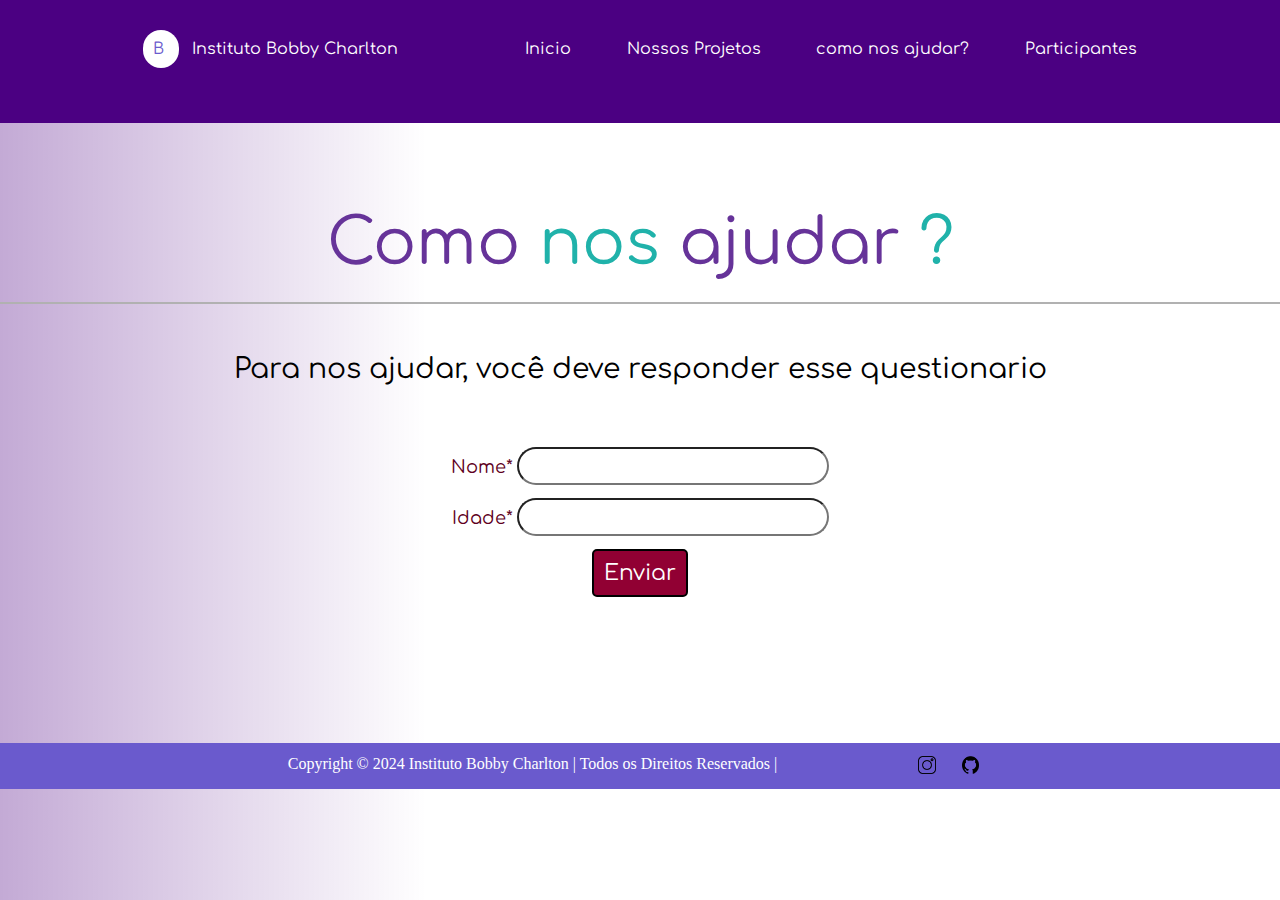
<file: comoNosAjudar.html>
<!DOCTYPE html>
<html lang="en">
<head>
    <meta charset="UTF-8">
    <meta name="viewport" content="width=device-width, initial-scale=1.0">
    <title>Instituto Bobby Charlton</title>
    <link rel="stylesheet" href="bonitinho.css">
</head>
<body>
    <header>
        <a href="index.html">
        <p>
            <span>
                B
            </span>
            Instituto Bobby Charlton
        </p>
    </a>
        <nav>
            <ul>
                <li >
                    <a href="index.html">
                        Inicio
                    </a>
                </li>
                <li>
                    <a href="NossosProjetos.html">
                        Nossos Projetos
                    </a>
                </li>
                <li onclick="vcJaEstaAqui()">
                    <a href="comoNosAjudar.html">como nos ajudar?</a>
                </li>
                <li>
                    <a href="participantes.html">Participantes</a>
                </li>
            </ul>
        </nav>

    </header>
    <main >
        <h1>
            Como <span>nos</span> ajudar <span>?</span>
        </h1>

        <h2>
            Para nos ajudar, você deve responder esse questionario
        </h2>
        <div class="perguntas">

            <form action="#" method="get">
                <p style="margin-bottom: 1vw; margin-top: 5vw;">
                    <label class="tittle-quests" for="nome">Nome*</label>
                    <input type="text" id="nome">
                </p>
                <p style="margin-bottom: 1vw;">
                <label class="tittle-quests" for="idade">Idade*</label>
                <input type="number" id="idade">
            </p>
            </form>
            <p>
                <button class="enviar" onclick="restoForm()">
                    Enviar
                </button>
            </p>
        </div>

        <div class="prosseguir">
            <p id="boasVindas"></p>
            <p id="linkabaixo">
                <a href="formulario.html" id="esseLink"></a>
            </p>

        </div>
    </main>



    <footer class="rod-hmpg">
        <p>
            Copyright © 2024 Instituto Bobby Charlton | Todos os Direitos Reservados |
        </p>
        <ul>
            <li>
                <a href=""><img  src="IMG/instagram.png" alt=""></a>
            </li>
            <li>
                <a href="https://github.com/LucasFontini1/trabalho-de-p.i"><img  src="IMG/github.png" alt=""></a>
            </li>
        </ul>
    </footer>
    <i></i>
    <script src="cod.js"></script>
</body>
</html>
</file>
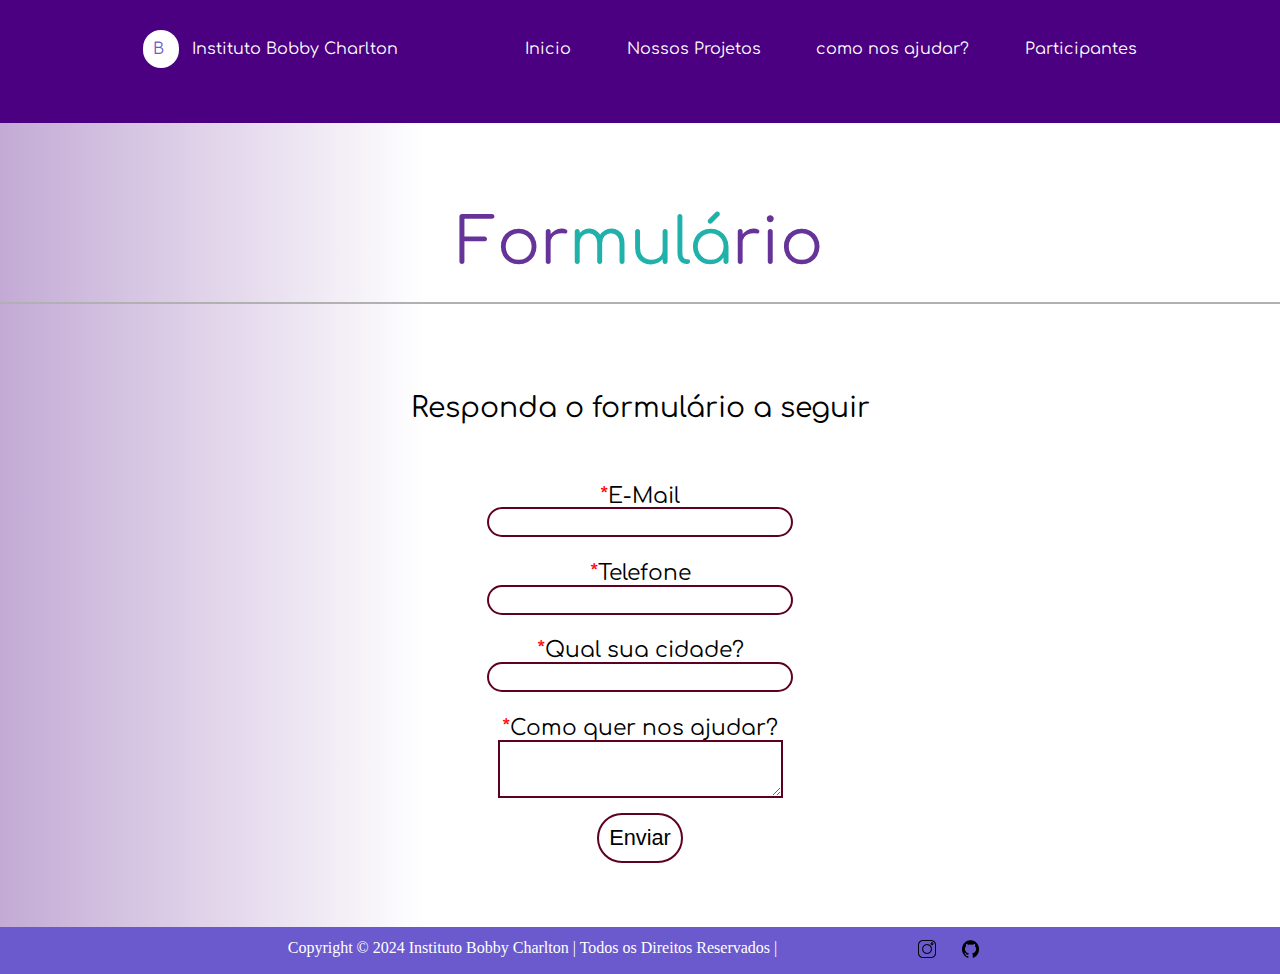
<file: formulario.html>
<!DOCTYPE html>
<html lang="en">
<head>
    <meta charset="UTF-8">
    <meta name="viewport" content="width=device-width, initial-scale=1.0">
    <title>Instituto Bobby Charlton</title>
    <link rel="stylesheet" href="bonitinho.css">
</head>
<body>
    
    <header>
        <a href="index.html">
            <p>
                <span>
                    B
                </span>
                Instituto Bobby Charlton
            </p>
        </a>
            <nav>
                <ul>
                    <li >
                        <a href="index.html">
                            Inicio
                        </a>
                    </li>
                    <li>
                        <a href="NossosProjetos.html">
                            Nossos Projetos
                        </a>
                    </li>
                    <li onclick="vcJaEstaAqui()">
                        <a href="comoNosAjudar.html">como nos ajudar?</a>
                    </li>
                    <li>
                        <a href="participantes.html">Participantes</a>
                    </li>
                </ul>
            </nav>
    </header>
    <main>
        <h1>
            For<span>mulá</span>rio
        </h1>
        <section id="form">
            <h2>
                Responda o formulário a seguir
            </h2>
            <form action="#" method="get">
                <p>
                    <label for="email"><span style="color: red;">*</span>E-Mail</label> <br>
                    <input type="email" id="mail">
                </p>
                <p>
                    <label for="tele"><span style="color: red;">*</span>Telefone</label> <br>
                    <input type="tel" id="telef">
                </p>
                <p>
                    <label for="cid"><span style="color: red;">*</span>Qual sua cidade?</label> <br>
                    <input type="text" id="cdd">
                </p>
                <p>
                    <label for="email"><span style="color: red;">*</span>Como quer nos ajudar?</label> <br>
                    <textarea name="comoAjudar" id="cmAjudar"></textarea>
                </p>
                <button onclick="send()">
                    Enviar
                </button>
                
            </form>
        </section>

    </main>
    <footer class="rod-hmpg"
        <p>
            Copyright © 2024 Instituto Bobby Charlton | Todos os Direitos Reservados |
        </p>
        <ul>
            <li>
                <a href=""><img  src="IMG/instagram.png" alt=""></a>
            </li>
            <li>
                <a href="https://github.com/LucasFontini1/trabalho-de-p.i"><img  src="IMG/github.png" alt=""></a>
            </li>
        </ul>
    </footer>
<i></i>


    <script src="cod.js"></script>
</body>
</html>
</file>
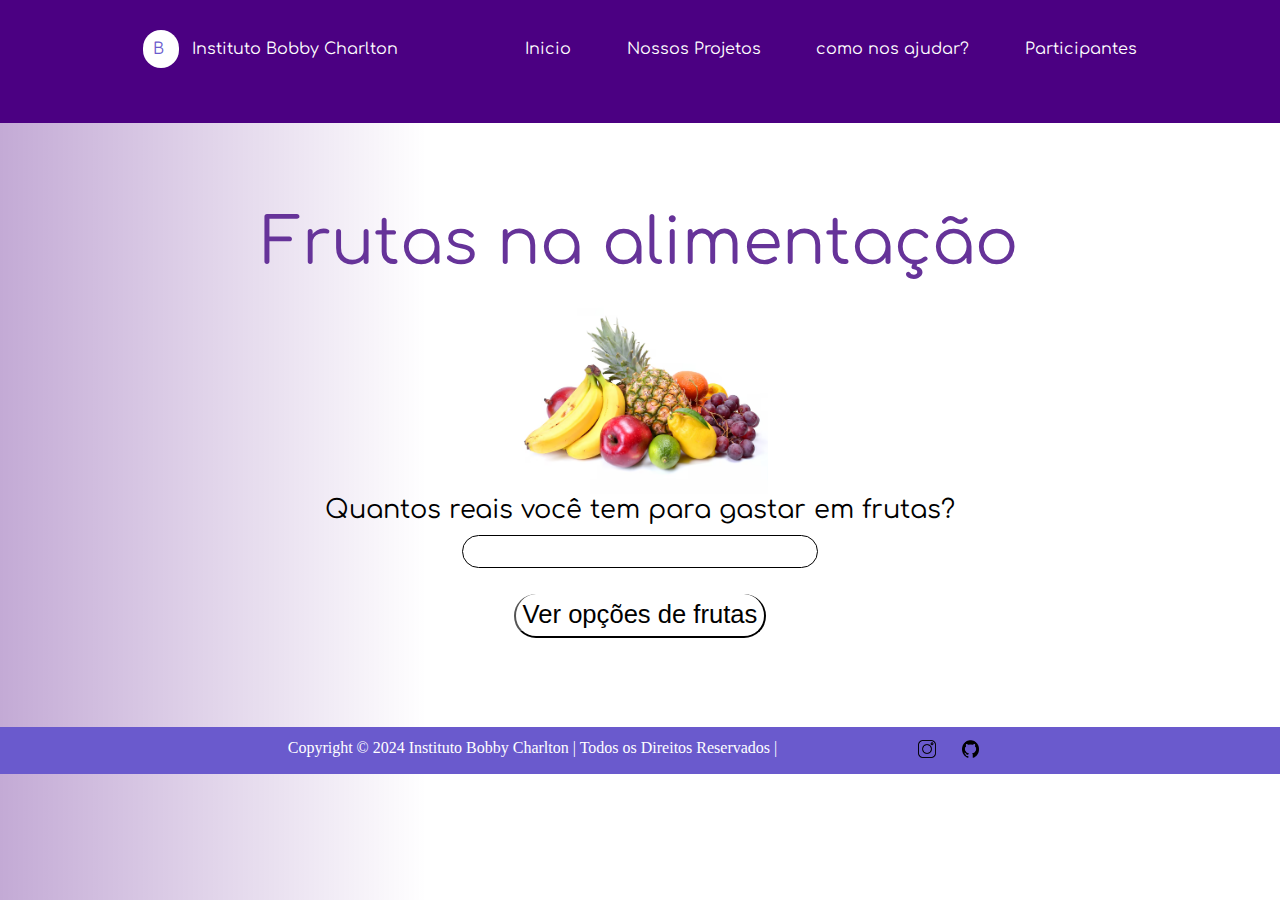
<file: frutas.html>
<!DOCTYPE html>
<html lang="pt-BR">
<head>
    <meta charset="UTF-8">
    <meta name="viewport" content="width=device-width, initial-scale=1.0">
    <title>Instituto Bobby Charlton</title>
    <link rel="stylesheet" href="bonitinho.css">
    <link rel="stylesheet" href="style.css">
<body>
    <header>
        <a href="index.html">
            <p>
                <span>
                    B
                </span>
                Instituto Bobby Charlton
            </p>
        </a>
        <nav>
            <ul>
                <li>
                    <a href="index.html">
                        Inicio
                    </a>
                </li>
                <li>
                    <a href="NossosProjetos.html">
                        Nossos Projetos
                    </a>
                </li>
                <li>
                    <a href="comoNosAjudar.html">como nos ajudar?</a>
                </li>
                <li>
                    <a href="participantes.html">Participantes</a>
                </li>
            </ul>
        </nav>

    </header>

    <main>
        <section>
            <h1 style="border: none;
            margin-bottom: 0;">
                Frutas na alimentação
            </h1>
            <p id="Ffresca">
                <img id="fFresca" src="./IMG/fruta-fresca_181303-670.avif" alt="fruta-fresca_181303-670">
            </p>
        </section>
        <section id="fruta-preco">
            <p class="lab">
                <label for="price">Quantos reais você tem para gastar em frutas?</label> <br>
                <input type="number" for="price" id="priceFruit">
            </p>
            <p>
                <button style="border-top:2vw;" onclick="calcFruta()">Ver opções de frutas</button>
            </p>
        </section>
        <section id="result-fruits">

        </section>
    </main>

    <footer class="rod-hmpg">
        <p>
            Copyright © 2024 Instituto Bobby Charlton | Todos os Direitos Reservados |
        </p>
        <ul>
            <li>
                <a href=""><img height="25" width="25" src="IMG/instagram.png" alt=""></a>
            </li>
            <li>
                <a href="https://github.com/LucasFontini1/trabalho-de-p.i"><img height="25" width="25"
                        src="IMG/github.png" alt=""></a>
            </li>
        </ul>
    </footer>
    <script>
    const frutas = [
        "Banana",
        "Laranja",
        "Limão",
        "Maçã",
        "Mamão",
        "Abacaxi",
        "Melancia",
        "Melão",
        "Tangerina/Mexerica",
        "Coco Verde",
        "Pera",
        "Abacate",
        "Goiaba",
        "Ameixa nacional",
        "Caqui",
        "Uva comum"
    ];
    const frutasCaras = [
  "Blueberry (mirtilo)",
  "Framboesa",
  "Amora",
  "Cereja",
  "Figo fresco",
  "Physalis",
  "Kiwi amarelo (ou dourado)",
  "Uva sem semente importada",
  "Pitaia (fruta do dragão)",
  "Lichia",
  "Romã",
  "Caqui importado",
  "Damasco fresco",
  "Pêssego importado",
  "Maçã Fuji importada"
];

    function calcFruta(){
    const precoFruta = document.getElementById("priceFruit");
        if (precoFruta.value !== '' && precoFruta.value>0){
            if (precoFruta.value <5){
                document.getElementById('result-fruits').innerHTML = "<h2>Dinheiro insuficiente</h2>"
            }else if(precoFruta.value <= 10){
                document.getElementById('result-fruits').innerHTML = `<p>${frutas.join("<br>")}<br> <button id="lim" onclick="limpa()">Limpar</button></p>`

            }else if (precoFruta.value>10){
                document.getElementById('result-fruits').innerHTML = `<p>${frutas.concat(frutasCaras).join("<br>")}<br> <button id="lim" onclick="limpa()">Limpar</button></p>`
            }
        }else{
            document.getElementById('result-fruits').innerHTML = "<h2>Valor incorreto</h2>"
        }
    }






function limpa(){
    document.getElementById('result-fruits').innerHTML = ""
}
    </script>
</body>
</html>
</file>
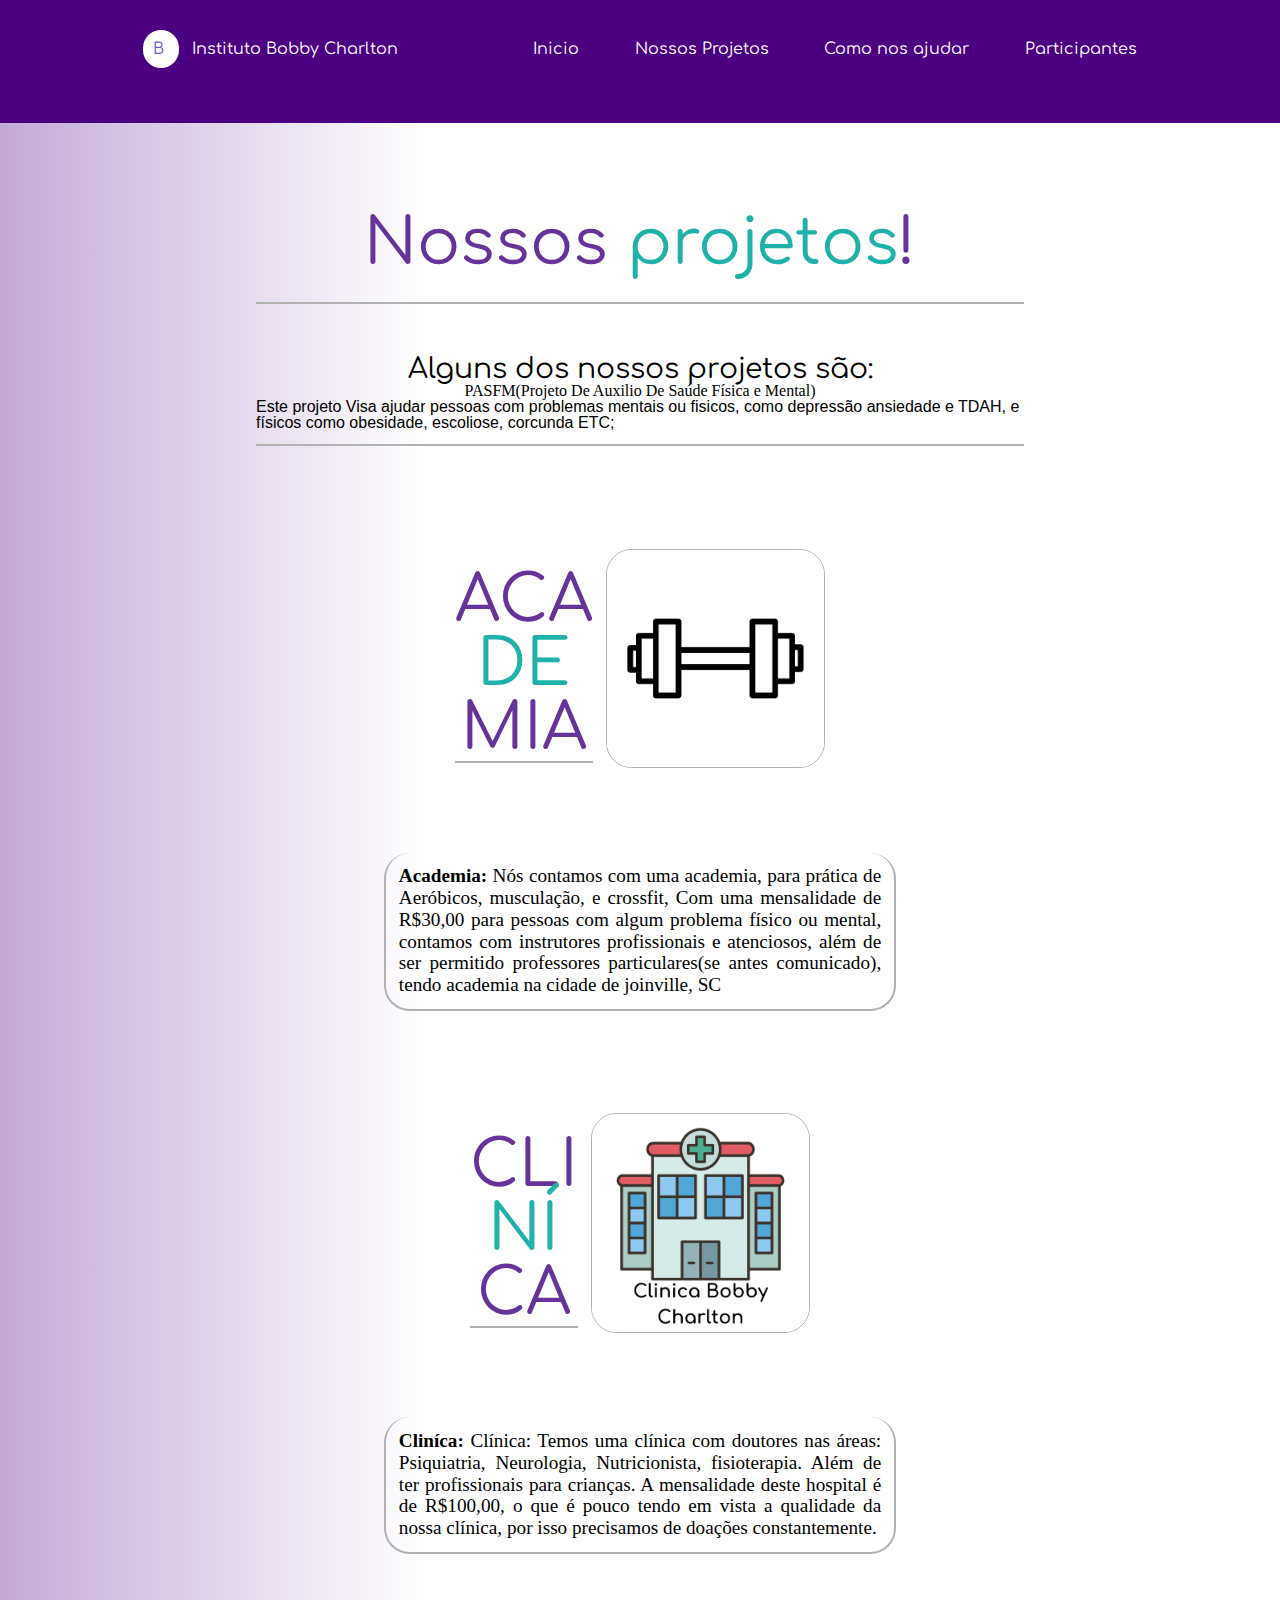
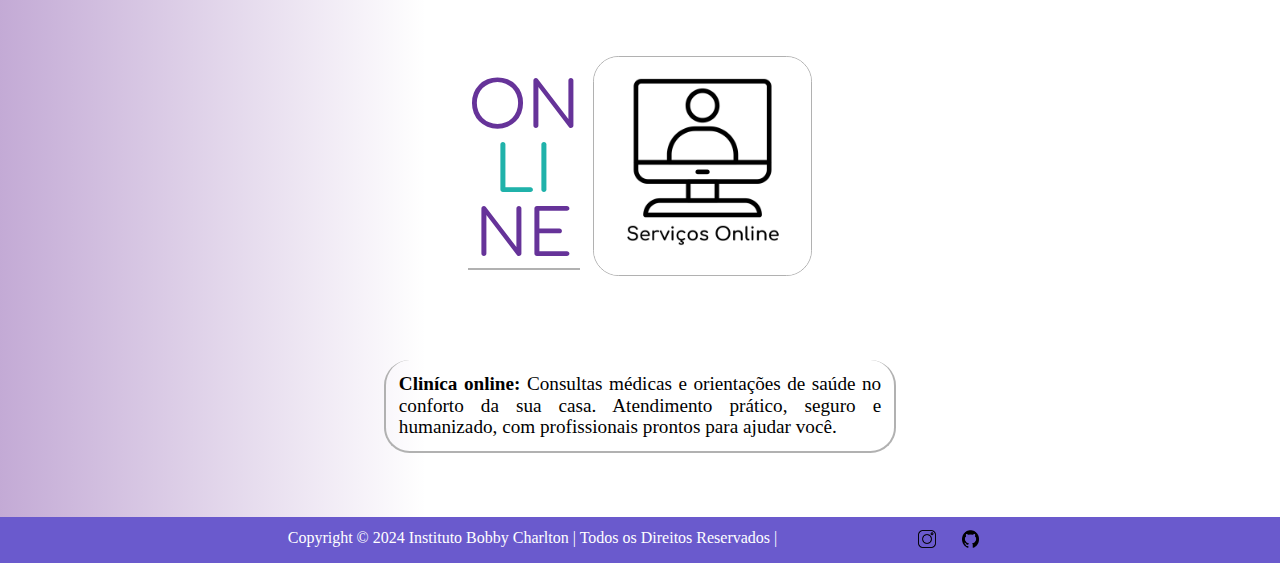
<file: NossosProjetos.html>
<!DOCTYPE html>
<html lang="en">
<head>
    <meta charset="UTF-8">
    <meta name="viewport" content="width=device-width, initial-scale=1.0">
    <title>Instituto Bobby Charlton</title>
    <link rel="stylesheet" href="bonitinho.css">
</head>
<body class="proje">
    <header>
        <a href="index.html">
        <p>
            <span>
                B
            </span>
            Instituto Bobby Charlton
        </p>
    </a>
        <nav>
            <ul>
                <li onclick="">
                    <a href="index.html">
                        Inicio
                    </a>
                </li>
                <li onclick="vcJaEstaAquiDois()">
                    <a href="">
                        Nossos Projetos
                    </a>
                </li>
                <li>
                    <a href="comoNosAjudar.html">Como nos ajudar</a>
                </li>
                <li>
                    <a href="participantes.html">Participantes</a>
                </li>
            </ul>
        </nav>

    </header>
    <main>
        <h1>
            Nossos <span>projetos</span>! 
        </h1>
        <h2>
            Alguns dos nossos projetos são:
        </h2>
        <p class="tittle-projeto">
            PASFM(Projeto De Auxilio De Saúde Física e Mental)
        </p>
        <p id="OBJ-projeto">
            Este projeto Visa ajudar pessoas com problemas mentais ou fisicos, como depressão ansiedade e TDAH, e físicos como obesidade, escoliose, corcunda ETC;
        </p>
        <section class="projetos">
            <div>
            <h1>
                ACA <br>  <span>DE</span> <br> MIA
            </h1>
            <img style="height: 17vw ; width: 17vw;" src="IMG/receba.png" alt="Academia img">
            </div>
            <p>
                <strong>Academia:</strong> Nós contamos com uma academia, para prática de Aeróbicos, musculação, e crossfit, Com uma mensalidade de R$30,00 para pessoas com algum problema físico ou mental, contamos com instrutores profissionais e atenciosos, além de ser permitido professores particulares(se antes comunicado), tendo academia na cidade de joinville, SC
            </p>
        </section>

        <section class="projetos">
            <div>
            <h1>
                CLI <br>  <span>NÍ</span> <br> CA
            </h1>
            <img style="height: 17vw ; width: 17vw;" src="IMG/Clinica Bobby Charlton.png" alt="Academia img">
            </div>
            <p>
                <strong>Cliníca:</strong> Clínica: Temos uma clínica com doutores nas áreas: Psiquiatria, Neurologia, Nutricionista, fisioterapia. Além de ter profissionais para crianças. A mensalidade deste hospital é de R$100,00, o que é pouco tendo em vista a qualidade da nossa clínica, por isso precisamos de doações constantemente.
            </p><i></i>
        </section>
        <section class="projetos">
            <div>
            <h1>
                ON <br>  <span>LI</span> <br> NE
            </h1>
            <img style="height: 17vw ; width: 17vw;" src="IMG/Design sem nome.png" alt="Academia img">
            </div>
            <p>
                <strong>Cliníca online:</strong> Consultas médicas e orientações de saúde no conforto da sua casa. Atendimento prático, seguro e humanizado, com profissionais prontos para ajudar você.
            </p>
        </section>
    </main>

    <footer class="rod-hmpg">
        <p>
            Copyright © 2024 Instituto Bobby Charlton | Todos os Direitos Reservados |
        </p>
        <ul>
            <li>
                <a href=""><img  src="IMG/instagram.png" alt=""></a>
            </li>
            <li>
                <a href="https://github.com/LucasFontini1/trabalho-de-p.i"><img  src="IMG/github.png" alt=""></a>
            </li>
        </ul>
    </footer>
    <script src="cod.js"></script>
</body>
</html>
</file>
<file: bonitinho.css>
@import url('https://fonts.googleapis.com/css2?family=Comfortaa:wght@300..700&display=swap');
@import url('https://fonts.googleapis.com/css2?family=Roboto:ital,wght@0,100;0,300;0,400;0,500;0,700;0,900;1,100;1,300;1,400;1,500;1,700;1,900&display=swap');
@import url('https://fonts.googleapis.com/css2?family=Oswald:wght@200..700&display=swap');
@import url('https://fonts.googleapis.com/css2?family=Lato:ital,wght@0,100;0,300;0,400;0,700;0,900;1,100;1,300;1,400;1,700;1,900&display=swap');
@import url('https://fonts.googleapis.com/css2?family=Playwrite+CU:wght@100..400&display=swap');

/*CSS Reset=======================================================================*/

html, body, div, span, applet, object, iframe,
h1, h2, h3, h4, h5, h6, p, blockquote, pre,
a, abbr, acronym, address, big, cite, code,
del, dfn, em, img, ins, kbd, q, s, samp,
small, strike, strong, sub, sup, tt, var,
b, u, i, center,
dl, dt, dd, ol, ul, li,
fieldset, form, label, legend,
table, caption, tbody, tfoot, thead, tr, th, td,
article, aside, canvas, details, embed, 
figure, figcaption, footer, header, hgroup, 
menu, nav, output, ruby, section, summary,
time, mark, audio, video {
	margin: 0;
	padding: 0;
	border: 0;
	font-size: 100%;
	font: inherit;
	vertical-align: baseline;
}
/* HTML5 display-role reset for older browsers */
article, aside, details, figcaption, figure, 
footer, header, hgroup, menu, nav, section {
	display: block;
}
body {
	line-height: 1;
}
ol, ul {
	list-style: none;
}
blockquote, q {
	quotes: none;
}
blockquote:before, blockquote:after,
q:before, q:after {
	content: '';
	content: none;
}
table {
	border-collapse: collapse;
	border-spacing: 0;
}

a{
	text-decoration: none;
	color: black;
}

/*Header=======================================================================*/
body{
	background-image: linear-gradient( to right, rgba(76, 0, 130, 0.333), rgba(76, 0, 130, 0), rgba(255, 255, 255, 0), rgba(255, 255, 255, 0) );
}
header{
    display: flex;
    padding: 2vw 10vw 4vw 10vw;
	margin-bottom: 2vw;
	justify-content: space-between;    
	font-family: "comfortaa";
}
header:hover{
	background-color: indigo	;
	color: white	;
	transition: 0.5s;
}
header a p{
	padding: 15px;
}
header a p:hover{
	background-color: slateblue;
	border-radius: 20vw;
}

header:hover a p{
	color: white;
	transition: 0.5s;
}
header:hover span{
	background-color: white;
	color: slateblue;
	transition: 0.5s;
}
header p span{
    background-color: slateblue;
    padding: 10px;
	margin: 0 1vw 0 0;
	text-align: center;
	border-radius: 20vw;
	color: white;
	font-family: "comfortaa";
}
header ul{
	display: flex;
}
header ul li{
	margin: 0 1vw 0 1vw;
	padding: 15px;
}
header ul li:last-child{
	margin-right: 0;
}
header ul li:first-child{
	margin-left: 0;
}
header:hover ul li a{
	color: white;
	transition: 0.5s;
}
header ul li:hover{
	background-color: slateblue;
	padding: 15px;
	border-radius: 10vw;
	cursor: pointer;
}

/*MAIN+================================================*/
main{
	padding: 5vw 0vw 0 0vw;
}
main h1{
	text-align: center;
	font-size: 5vw;
	font-family: "comfortaa";
	color: rebeccapurple;
	border-bottom: solid #b1b1b1 2px;
	padding-bottom: 2vw;
	margin-bottom: 4vw;
}
main h1 span{
	color: lightseagreen;
}

main h2{
	text-align: center;
	font-size: 2.2vw;
	font-family: "comfortaa";
	margin-top: 0vw;

}
main p.sub-tittle{
	font-size: 1.4vw;
	font-family: "roboto";
	margin: 2vw;
	padding: 0 18vw;
	text-align: justify;
}
main ul li img{
	border: solid 2px black;
}

main ul.main li{
	text-align: center;
	cursor: default;
	background-colo: white;
	margin: 0 2vw;
	border-radius: 2vw ;
	padding: 2vw;
	margin-bottom: 2vw;
}

main ul.main li.estiloUm{
	text-align: center;
	cursor: default;
	backgrond-coor: white;
	margin: 0vw 2vw;
	border-radius: 2vw ;
	padding: 2vw;
	margin-bottom: 2vw;
}
main ul.main li.estiloUm h2{
	color: rebeccapurple;
}
main ul.main li.estiloUm p.um{
	background-olor: white;
	color: black;

}
main ul.main li.estiloUm p.dois{
	backgroundcolor: white;
	color: black;
}
main ul.main li.estiloUm p.tres{
	backgroundcolor: white;
	color: black;
}


￼
Fortalecimento
main ul.main li.estiloDois{
	text-align: center;
	cursor: default;
	background-olor: white;
	margin: 0vw 2vw;
	border-radius: 2vw ;
	padding: 2vw 9vw;
	margin-bottom: 2vw;
}
main ul.main li.estiloDois h2{
	color: rebeccapurple;
}
main ul.main li.estiloDois p.um{
	backgound-olor: white;
	color: black;
	margin-top: 3vw;
}
main ul.main li.estiloDois p.doi￼
Fortalecimentos{
	backgrou-color: white;
	color: black;
}
main ul.main li.estiloDois p.tres{
	backgrnd-color: white;
	color: black;
	margin: 0;
}




main ul.main li p.um{
	margin: 0vw 0 1vw 1vw;
	font-size: 1.1vw;
	font-family: sans-serif;
	line-height: 1.1vw;
	text-align: justify;
	
}
main ul.main li p.dois{
	color: black;
	font-family: sans-serif;
	text-align: justify;
	backgroud-color: white;
	border:  white 1px;
	padding: 0vw;
	border-radius: 2vw;
	font-size: 1.1vw;
	line-height: 1.1vw;
	margin: 0 0 0 1vw;
}
main ul.main li p.tres{
	color: black;
	font-family: sans-serif;
	text-align: justify;
	backgroundcolor: white;
	border: slid white 1px;
	padding: 1vw;
	border-radius: 2vw;
	font-size: 1.1vw;
	line-height: 1.1vw;
	margin: 0 15vw;
	display: flex;
	justify-content: center;
}
main ul li h2{
	color: rebeccapurple;
	padding: 2vw 0 2vw 0;
}


main ul li p.fonte{
	text-align: center;
	font-size: 1vw;
	margin: 0;
	color: black;
}

main ul li div.meca-imc{
	background-color: white;
	padding:2vw ;
	border: solid 1px rebeccapurple;
	border-radius: 2vw;
	margin: 0 5vw 0 0vw;

}
main ul li div img.estilo{
	border: none;
}

main ul li label{
	font-family: "comfortaa";
	font-size: 1.4vw;
	color: rebeccapurple;
}
main ul li input{
	font-size: 1.4vw;
	border-radius: 20vw;
	margin: 1vw 0;
	color: rebeccapurple;
}
main ul li button{
	border-radius: 20vw;
	font-size: 1.4vw;
	font-family: "comfortaa";
	padding: 10px;
	cursor: pointer;
	
}
main ul li button:hover{
	background-color: #b1b1b1;
	transition: 0.5s;
}

#resultado{
	margin-top: 2vw;
	text-align: center;
	font-size: 1.7vw;
	color: rebeccapurple;
	font-family: "comfortaa";
}

main  a{
	color: blue;
	font-size: 1.4vw;
	font-family: "comfortaa";
	text-align: center;
	margin-left: 6.5vw;
	text-decoration: underline;
	padding: 0 0 10vw 0	;
}

footer{
    padding: 1vw 1vw 1vw 1vw;
    margin: 5vw 0 0 0;
    display: flex;
	justify-content: center;
	background-color: slateblue;
	color: white;
}
footer img{
    border: none;
    margin: 0 0 0 0vw;
}
footer ul{
    display: flex;
    margin-left: 10vw;
}
footer ul li{
    margin: 0vw 1vw 0 1vw;
    
}
footer img{
	height: 1.4vw;
	width: 1.4vw;
}

/*COMO NOS AJUDAR ========================================================================================*/

.perguntas{
    
    text-align: center;
}

.introducao-form{
    text-align: center;
    font-size: 2vw;
    font-family: "comfortaa";
}

.tittle-quests{
    color: #5e0021;
    font-size: 1.4vw;
    font-family: "comfortaa";
    margin: 0 0 0 0vw;
}
#idade, #nome{
    font-size: 1.7vw;
    font-family: "comfortaa";
    color: #5e0021;
    padding: 5px;
	border-radius: 20vw;
}
.quests:hover{
    background-color: #0093c4;
    transition: 1s;
    color: #fff;    
}
.enviar{
    font-size: 1.7vw;
    background-color: #910033;
    color: #fff;
    border: black 2px solid;
    border-radius: 5px;
    font-family: "comfortaa";
    padding: 10px;
    cursor: pointer;
}
.enviar:hover{
    background-color: #5e0021;
    transition: 1s;
}
#boasVindas{
    text-align: center;
    margin: 5vw 0;
    font-size: 1.7vw;
    font-family: "comfortaa";
    color: black;
}
#linkabaixo{
    text-align: center;
    margin: 5vw auto;
    font-size: 1.2vw;
    font-family: "comfortaa";
    color: blue;
    text-decoration: underline;
    align-items: center;
    justify-content: center;
}
.centralizador{
    text-align: center;
}
.formDois{
    text-align: center;
    font-size: 1.7vw;
    font-family: "comfortaa";
}
.enviarFormDois{
    font-size: 1.7vw;
    background-color: #910033;
    color: #fff;
    border: black 2px solid;
    border-radius: 5px;
    font-family: "comfortaa";
    padding: 10px;
    cursor: pointer;
    text-align: center;
    margin: 5vw 0;
    
}
.enviarFormDois:hover{
    background-color: #5e0021;
    transition: 1s;
}
#infoRecebidas{
    text-align: center;
    margin: 5vw 0;
    font-size: 1.7vw;
    font-family: "comfortaa";
    color: black;
}
form{
    align-items: center;
    text-align: center;
}
.formularioGoogle{
    margin: 5vw 0 0 27vw;
    justify-content: center;
    align-items: center;

}
.referencia{
    margin: 15vw 50vw 2vw 0;
    font-size: 10px;
}
.referencia p{
    margin-top: 1vw;
}
.tittle-ref{
    font-size: 1.1vw;
}
a.linkHmPageDois{
    font-size: 1.2vw;
    font-family: "comfortaa";
    color: blue;
    text-decoration: underline;
    text-align: center;
    justify-content: center;
}
.linkCentral{
    text-align: center;
    margin-top: 5vw;
}

/*PAGE PROJETOS==================================================================*/

body.proje main{
	margin: 0 20vw;
}

main  p.tittle-projeto{
	text-align: center;
}

main p#OBJ-projeto{
	font-family: sans-serif;
	border-bottom: #b1b1b1 solid 2px;
	padding-bottom: 1vw;
	margin-bottom: 4vw;
}

main section.projetos{
	margin: 8vw 0 0 0;
}
main section.projetos div{
	display: flex;
	justify-content: center;
}
main section.projetos div h1{
	margin-top: 1.6vw;
	padding: 0;
}
main section.projetos div img{
	border: solid #b1b1b1 1px;
	border-radius: 2vw;
	margin-left: 1vw;
}
main section.projetos strong{
	font-weight: bold;
}
main section.projetos p{
	font-size: 1.5vw;
	margin: 2vw 0 ;
	text-align: justify;
	line-height: 1.7vw;
	margin: 3vw 10vw 0 10vw;
	border: #b1b1b1 solid 2px;
	border-radius: 2vw;
	padding: 1vw;
	border-top: white;
}

/*PG Participantes=========================================================*/

main section.participantes{
	justify-content: center;
	margin-top: 15vw;
	border: solid 2px #b1b1b1;
	border-top: none;
	border-radius: 2vw;
	margin: 0 19vw;
}
main section.participantes h3{
	text-align: center;
	margin: 7vw 0 0 0;
	font-size: 2.7vw;
	font-family: "comfortaa";
}
main section.participantes p.img{
	text-align: center;
}
main section.participantes p{
	text-align: justify;
	text-align: center;
	font-size: 1.2vw;
	padding: 1vw;
}

.volte{
	text-align: center;
}

/*FORM DOIS================================================================*/
main section#form{
	margin-top: 7vw;
	
}
section#form p:first-child{
	margin-top: 5vw;
}
section#form p{
	margin-bottom: 1vw;
}
main section#form label{
	font-size: 1.7vw;
	font-family: "comfortaa";
}
main section#form input{
	font-size: 1.7vw;
	font-family: "comfortaa";
	border-radius: 20vw;
	border: #5e0021 solid 2px;
	margin-bottom: 1vw;
}
main section#form input:hover{
	background-color: #ffebf2;
	transition: 0.5s;
}
textarea{
	font-size: 1.7vw;
	border: #5e0021 solid 2px;
}
textarea:hover{
	background-color: #ffebf2;
	transition: 0.5s;
}
main section#form button{
	font-size: 1.7vw;
	border-radius: 20vw;
	border: solid 2px #5e0021;
	background-color: white;
	padding: 10px ;
	cursor: pointer;
}
main section#form button:hover{
	background-color: #ffebf2;
	transition: 0.5s;
}

/*hmpgDois*/

main ul li.sub-li {
	margin: 0 0.2vw;
	border: 1px black solid;
}
main ul li.sub-li h2{
	font-size: 1.1vw;
	padding: 0;
	margin: 0;

}

main ul li.sub-li p{
	font-size: 1.1vw;
	font-family: sans-serif;
	text-align: justify;

}

a



#Ffresca{
	text-align: center;
}
#fFresca{
	height: 15vw;
	width: 20vw;
	text-align: center;
}
p{
	border: none;
}
</file>
<file: style.css>
@import url('https://fonts.googleapis.com/css2?family=Comfortaa:wght@300..700&display=swap');
@import url('https://fonts.googleapis.com/css2?family=Roboto:ital,wght@0,100;0,300;0,400;0,500;0,700;0,900;1,100;1,300;1,400;1,500;1,700;1,900&display=swap');
@import url('https://fonts.googleapis.com/css2?family=Oswald:wght@200..700&display=swap');
@import url('https://fonts.googleapis.com/css2?family=Lato:ital,wght@0,100;0,300;0,400;0,700;0,900;1,100;1,300;1,400;1,700;1,900&display=swap');
@import url('https://fonts.googleapis.com/css2?family=Playwrite+CU:wght@100..400&display=swap');

a
p.lab{
    text-align: center;
    margin: 2vw 0;
}

label{
    font-size: 2vw;
    font-family: 'comfortaa';

}
input{
    font-size: 2vw;
    font-family: 'comfortaa';
    border: 0.1vw solid black;
    border-radius:2vw ;
    margin-top: 1vw;
    text-align: center;
}
p{
    text-align: center;
}
button{
    margin-bottom: 2vw;
    background-color: #fff;
    font-size: 2vw;
    border-radius: 2vw ;
    padding: 0.5vw;
    cursor: pointer;
    margin-top: 2vw;
}

#result-fruits h2{
    font-size: 2vw;
    
}

#result-fruits p{
    background-color: slateblue;
    border: 0.5vw indigo solid;
    border-radius: 2vw;
    padding: 1vw;
    margin: 0 30vw;
    font-size: 2vw;
    line-height: 3vw;
    color: white;
    font-family: 'comfortaa';
}


#lim{
    background-color: indigo;
    border: #fff;
    border-radius: 2vw;
    color: #fff;
    margin-top: 5vw;
    padding: 1vw 2vw;
}
</file>
